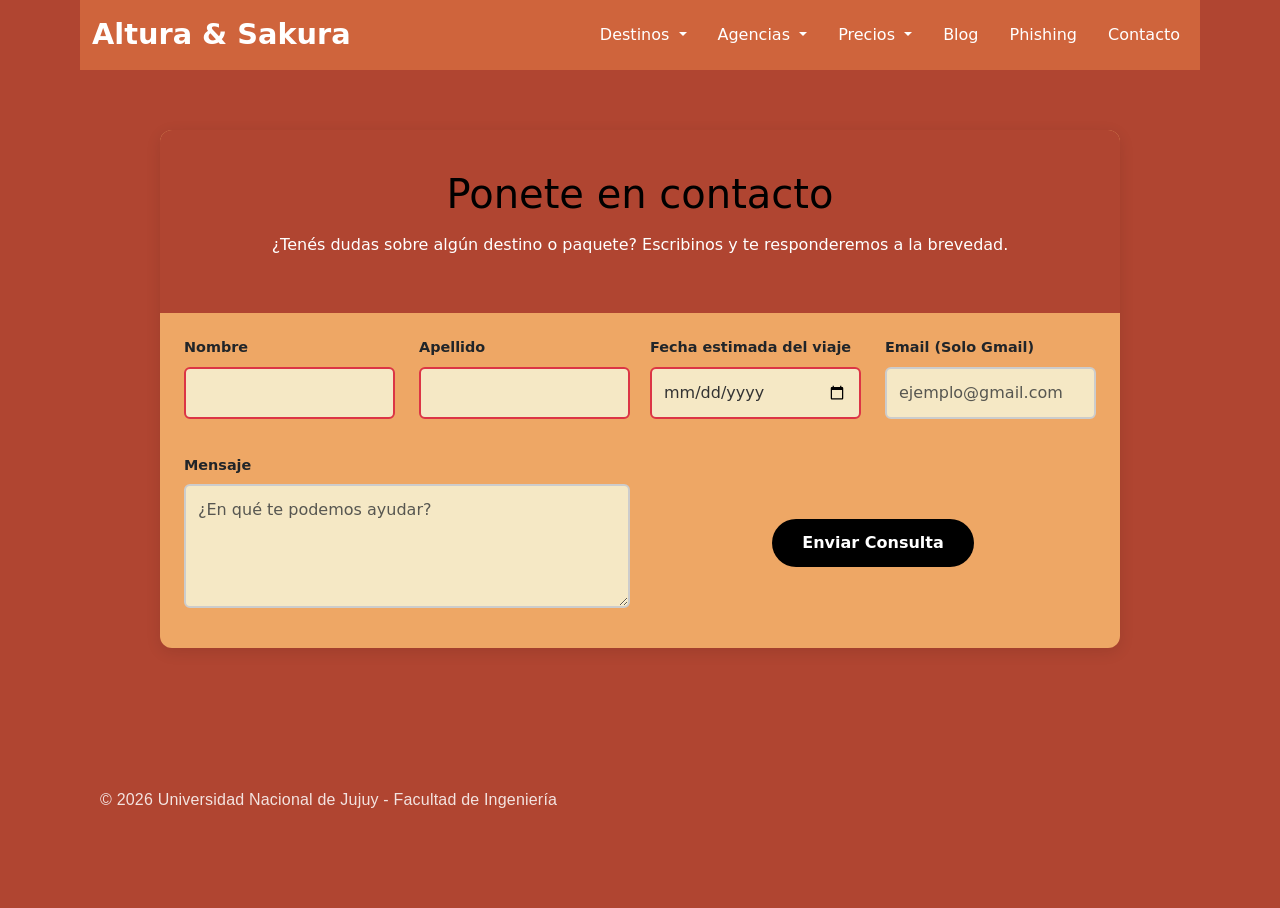
<file: contacto.html>
<!DOCTYPE html>
<html lang="es">
<head>
    <meta charset="UTF-8">
    <meta name="viewport" content="width=device-width, initial-scale=1.0">
    <title>Viajes | Contacto</title>
    <link rel="stylesheet" href="style.css">
    <link rel="stylesheet" href="styles_contacto.css">
    <link href="https://cdn.jsdelivr.net/npm/bootstrap@5.3.7/dist/css/bootstrap.min.css" rel="stylesheet">

</head>
<body>

    <header>
       <header>
         <nav class="navbar navbar-expand-lg custom-navbar">

        <div class="container-fluid">

            <!-- LOGO -->
            <a class="navbar-brand logo" href="index.html">
                Altura & Sakura
            </a>

            <!-- BOTÓN HAMBURGUESA -->
             <button class="navbar-toggler"
                type="button"
                data-bs-toggle="collapse"
                data-bs-target="#menuBootstrap"
                aria-controls="menuBootstrap"
                aria-expanded="false"
                aria-label="Abrir menú">

                <span class="navbar-toggler-icon"></span>

            </button>

            <!-- MENÚ -->
            <div class="collapse navbar-collapse" id="menuBootstrap">

                <ul class="navbar-nav ms-auto align-items-lg-center">

                    <!-- DESTINOS -->
                    <li class="nav-item dropdown">

                        <a class="nav-link dropdown-toggle"
                            href="#"
                            role="button"
                            data-bs-toggle="dropdown"
                            aria-expanded="false">

                            Destinos

                        </a>

                        <ul class="dropdown-menu">


                            <li>
                                <a class="dropdown-item" href="destinos.html">
                                    Ver todos los destinos
                                </a>
                            </li>

                            <li>
                                <a class="dropdown-item" href="#">
                                    Tokio
                                </a>
                            </li>

                            <li>
                                <a class="dropdown-item" href="#">
                                    Kioto
                                </a>
                            </li>

                            <li>
                                <a class="dropdown-item" href="#">
                                    Osaka
                                </a>
                            </li>

                            <li><hr class="dropdown-divider"></li>

                            <li>
                                <a class="dropdown-item" href="#">
                                    Patagonia
                                </a>
                            </li>

                            <li>
                                <a class="dropdown-item" href="#">
                                    Región Andina
                                </a>
                            </li>

                        </ul>

                    </li>

                    <!-- AGENCIAS -->
                    <li class="nav-item dropdown">

                        <a class="nav-link dropdown-toggle"
                            href="#"
                            role="button"
                            data-bs-toggle="dropdown"
                            aria-expanded="false">

                            Agencias

                        </a>

                        <ul class="dropdown-menu">

                            <li>
                                <a class="dropdown-item" href="agencias.html">
                                    Ver todas las agencias
                                </a>
                            </li>

                            <li>
                                <a class="dropdown-item" href="#">
                                    Córdoba Tours
                                </a>
                            </li>

                            <li>
                                <a class="dropdown-item" href="#">
                                    Viajes Centro
                                </a>
                            </li>

                            <li>
                                <a class="dropdown-item" href="#">
                                    Booking
                                </a>
                            </li>

                        </ul>

                    </li>

                    <!-- PRECIOS -->
                    <li class="nav-item dropdown">

                        <a class="nav-link dropdown-toggle"
                            href="#"
                            role="button"
                            data-bs-toggle="dropdown"
                            aria-expanded="false">

                            Precios

                        </a>

                        <ul class="dropdown-menu">

                            <li>
                                <a class="dropdown-item" href="precios.html">
                                    Ver todos los precios
                                </a>
                            </li>

                            <li>
                                <a class="dropdown-item" href="#">
                                    Económico
                                </a>
                            </li>

                            <li>
                                <a class="dropdown-item" href="#">
                                    Premium
                                </a>
                            </li>

                            <li>
                                <a class="dropdown-item" href="#">
                                    Ofertas
                                </a>
                            </li>

                        </ul>

                    </li>

                    <!-- BLOG -->
                    <li class="nav-item">
                        <a class="nav-link" href="blog.html">
                            Blog
                        </a>
                    </li>

                    <!-- PHISHING -->
                    <li class="nav-item">
                        <a class="nav-link" href="phishing.html">
                            Phishing
                        </a>
                    </li>

                    <!-- CONTACTO -->
                    <li class="nav-item">
                        <a class="nav-link" href="contacto.html">
                            Contacto
                        </a>
                    </li>

                </ul>

            </div>

        </div>

    </nav>
    </header>

    <main class="contacto-container">
        <section class="contacto-card">
            <div class="contacto-info">
                <h1>Ponete en contacto</h1>
                <p>¿Tenés dudas sobre algún destino o paquete? Escribinos y te responderemos a la brevedad.</p>
            </div>

            <form id="formulario" class="contacto-form p-4" novalidate>
    
                <!-- FILA 1: Nombre y Apellido (Grid 2 columnas en PC) -->
                <div class="row">
                    <div class="form-group col-md-6 mb-3">
                        <label for="nombre">Nombre</label>
                        <input type="text" id="nombre" class="form-control" required>
                    </div>
                    <div class="form-group col-md-6 mb-3">
                        <label for="apellido">Apellido</label>
                        <input type="text" id="apellido" class="form-control" required>
                    </div>
                </div>

                <!-- FILA 2: Fecha y Email (Grid 2 columnas en PC) -->
                <div class="row">
                    <div class="form-group col-md-6 mb-3">
                        <label for="fecha">Fecha estimada del viaje</label>
                        <input type="date" id="fecha" class="form-control" required>
                    </div>
                    <div class="form-group col-md-6 mb-3">
                        <label for="email">Email (Solo Gmail)</label>
                        <input type="email" id="email" class="form-control" placeholder="ejemplo@gmail.com" pattern=".+@gmail\.com" required>
                    </div>
                </div>

                <!-- FILA 3: Mensaje (Ocupa las 12 columnas) -->
                <div class="row">
                    <div class="form-group col-12 mb-3">
                        <label for="mensaje">Mensaje</label>
                        <textarea id="mensaje" class="form-control" rows="4" placeholder="¿En qué te podemos ayudar?" required minlength="10"></textarea>
                    </div>
                </div>

                <!-- ACCIONES: Botón y Spinner (Flexbox) -->
                <!-- Usamos d-flex para centrar el botón y el spinner -->
                <div class="form-actions d-flex flex-column align-items-center mt-4">
                    <button type="submit" class="btn-submit mb-3">Enviar Consulta</button>
                    
                    <!-- El Spinner: Ahora está centrado debajo del botón gracias al Flexbox -->
                    <div id="spinner" class="spinner-border text-primary" role="status" style="display: none;">
                        <span class="visually-hidden">Cargando...</span>
                    </div>
                </div>

            </form>
        </section>

        <div class="modal" id="modal" aria-hidden="true" role="dialog" aria-modal="true">
            <div class="modal-content">
                <div class="modal-header-success">
                <div class="modal-icon">✔️</div>
                </div>
                <div class="modal-body">
                <h3>¡Mensaje Enviado!</h3>
                <p>Nos pondremos en contacto con vos muy pronto.</p>
                </div>
                <button onclick="cerrarModal()" class="btn-close-modal">Cerrar</button>
            </div>
        </div>
    </main>

    <footer class="footer">
        <p>&copy; 2026 Universidad Nacional de Jujuy - Facultad de Ingeniería</p>
    </footer>

    <script src="https://code.jquery.com/jquery-3.7.1.min.js"></script>

    <script src="https://cdn.jsdelivr.net/npm/bootstrap@5.3.3/dist/js/bootstrap.bundle.min.js"></script>

    <script>
    $(document).ready(function() {
        // 1. Dark mode con jQuery
        $('#theme-toggle').on('click', function() {
            $('html').toggleClass('dark');
            $(this).text($('html').hasClass('dark') ? '☀️' : '🌙');
        });

        // 2. Validación en TIEMPO REAL
        $('#formulario input, #formulario textarea').on('input', function() {
            let contenido = $(this).val();

            if (this.checkValidity()) {
                $(this).addClass('is-valid').removeClass('is-invalid');
            } else {
                $(this).addClass('is-invalid').removeClass('is-valid');
            }
        });

        // 3. Lógica del formulario, spinner (Bootstrap) y modal
        $('#formulario').on('submit', function(e) {
            e.preventDefault();
            
            const $form = $(this);
            const $btnSubmit = $('.btn-submit');
            const $spinner = $('#spinner');
            const $modal = $('#modal');

            if (!this.checkValidity()) {
                $form.addClass('was-validated');
                return;
            }

            $btnSubmit.prop('disabled', true).css('opacity', '0.7');
            $spinner.css('display', 'inline-block');

            setTimeout(() => {
                $spinner.hide();
                $btnSubmit.prop('disabled', false).css('opacity', '1');
                
                $form[0].reset(); 
                $form.removeClass('was-validated');
                $form.find('.is-valid, .is-invalid').removeClass('is-valid is-invalid');

                $modal.css('display', 'flex').hide().fadeIn();
                $modal.attr('aria-hidden', 'false');
            }, 2000);
        });

        // 4. Función para cerrar el modal
        window.cerrarModal = function() {
            $('#modal').fadeOut(300, function() {
                $(this).css('display', 'none').attr('aria-hidden', 'true');
            });
        };
    }); 
</script>
</body>
</html>
</file>
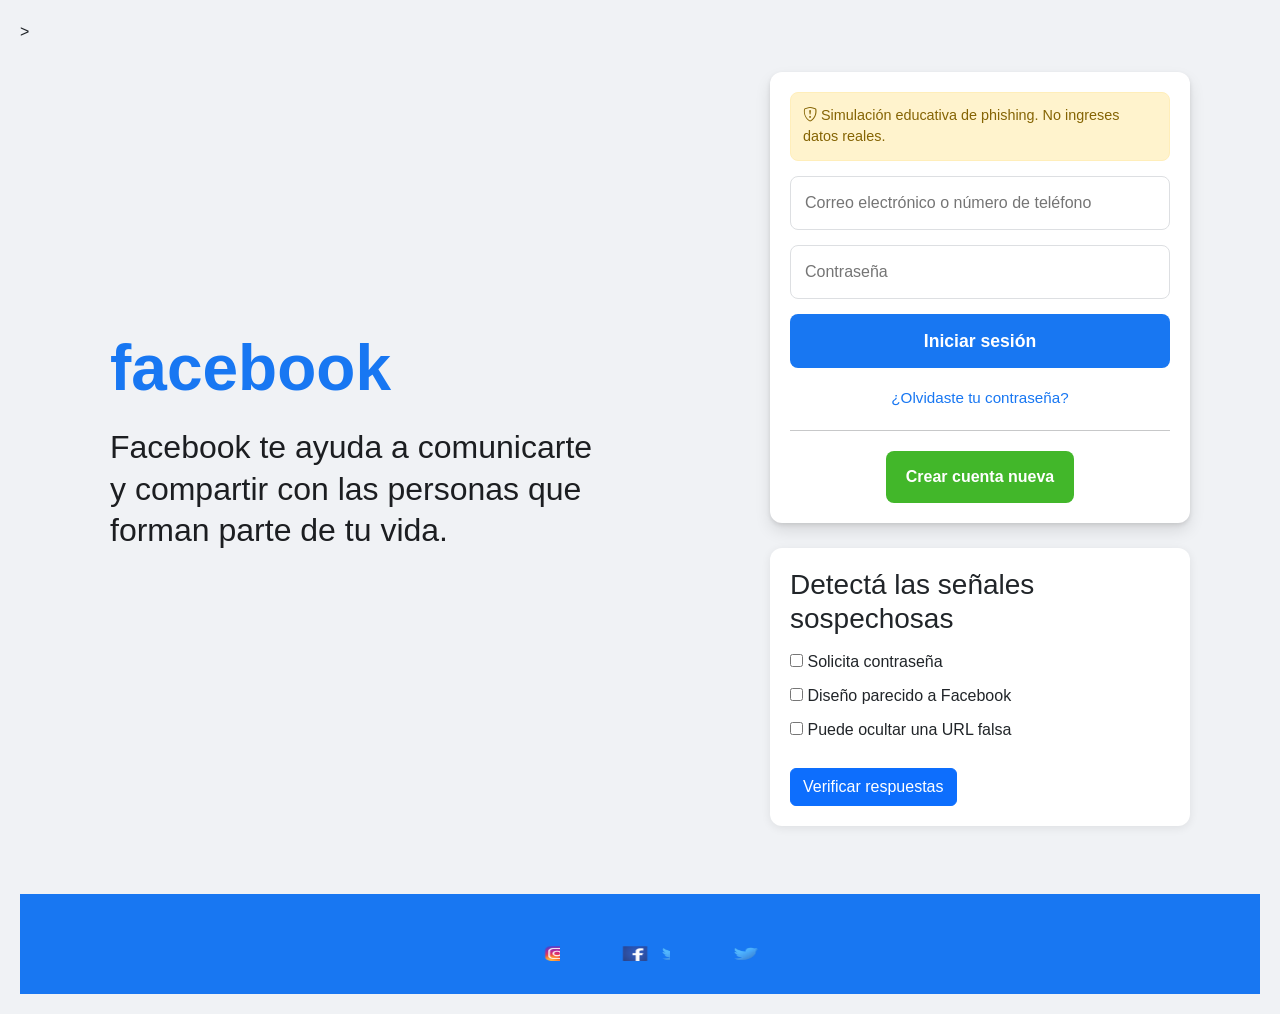
<file: phishing.html>
<!DOCTYPE html>
<html lang="es">
<head>
    <meta charset="UTF-8">
    <meta name="viewport" content="width=device-width, initial-scale=1.0">

    <title>Simulación Educativa de Phishing</title>>
    <link href="https://cdn.jsdelivr.net/npm/bootstrap@5.3.7/dist/css/bootstrap.min.css" rel="stylesheet">
    <link rel="stylesheet" href="https://cdn.jsdelivr.net/npm/bootstrap-icons@1.13.1/font/bootstrap-icons.min.css">
    <link rel="stylesheet" href="phishing.css">
    <script src="https://code.jquery.com/jquery-3.7.1.min.js"></script>

</head>

<body>

    <div class="main-wrapper">

        <div class="phishing-container">

            <!-- IZQUIERDA -->

            <section class="info">

                <h1>facebook</h1>

                <p>
                    Facebook te ayuda a comunicarte y compartir con las personas que forman parte de tu vida.
                </p>

            </section>

            <section>

                <div class="login-card">

                    <div class="alerta">
                        <i class="bi bi-shield-exclamation"></i>
                        Simulación educativa de phishing.
                        No ingreses datos reales.
                    </div>

                    <input 
                        type="text"
                        placeholder="Correo electrónico o número de teléfono">

                    <input 
                        type="password"
                        placeholder="Contraseña">

                    <button class="btn-login">

                        Iniciar sesión

                    </button>

                    <div class="forgot">
                        <a href="#">
                            ¿Olvidaste tu contraseña?
                        </a>
                    </div>

                    <hr>

                    <button class="btn-create">

                        Crear cuenta nueva

                    </button>

                    <!-- FEEDBACK -->

                    <div class="feedback alert alert-danger">

                        <strong>
                            ⚠ Señales de phishing detectadas
                        </strong>

                        <ul>
                            <li>La página imita una marca conocida.</li>
                            <li>Puede existir una URL falsa.</li>
                            <li>Solicita credenciales personales.</li>
                            <li>Los estafadores copian diseños reales.</li>
                        </ul>

                    </div>

                </div>

                <!-- CHECKLIST -->

                <div class="checklist">

                    <h3>
                        Detectá las señales sospechosas
                    </h3>

                    <div class="check-item">
                        <input type="checkbox" id="c1">
                        <label for="c1">
                            Solicita contraseña
                        </label>
                    </div>

                    <div class="check-item">
                        <input type="checkbox" id="c2">
                        <label for="c2">
                            Diseño parecido a Facebook
                        </label>
                    </div>

                    <div class="check-item">
                        <input type="checkbox" id="c3">
                        <label for="c3">
                            Puede ocultar una URL falsa
                        </label>
                    </div>

                    <button class="btn btn-primary mt-3" id="verificar">

                        Verificar respuestas

                    </button>

                    <div class="resultado alert mt-3"></div>

                </div>

            </section>

        </div>

    </div>

    <!-- FOOTER -->

    <footer class="footer-social">

        <div class="social-sprite">

            <a href="#" class="sprite instagram"></a>

            <a href="#" class="sprite facebook"></a>

            <a href="#" class="sprite twitter"></a>

        </div>

    </footer>

    <script src="https://cdn.jsdelivr.net/npm/bootstrap@5.3.7/dist/js/bootstrap.bundle.min.js"></script>

    <script>

        $(document).ready(function(){

            $(".btn-login").click(function(){

                $(".feedback").fadeIn();

            });

            $("#verificar").click(function(){

                let correctas = 0;

                if($("#c1").is(":checked")) correctas++;
                if($("#c2").is(":checked")) correctas++;
                if($("#c3").is(":checked")) correctas++;

                if(correctas >= 2){

                    $(".resultado")
                    .removeClass("alert-danger")
                    .addClass("alert-success")
                    .html("✔ Muy bien. Detectaste varias señales comunes de phishing.")
                    .fadeIn();

                }

                else{

                    $(".resultado")
                    .removeClass("alert-success")
                    .addClass("alert-danger")
                    .html("✖ Revisá nuevamente las señales sospechosas.")
                    .fadeIn();

                }

            });

        });

    </script>

</body>
</html>
</file>
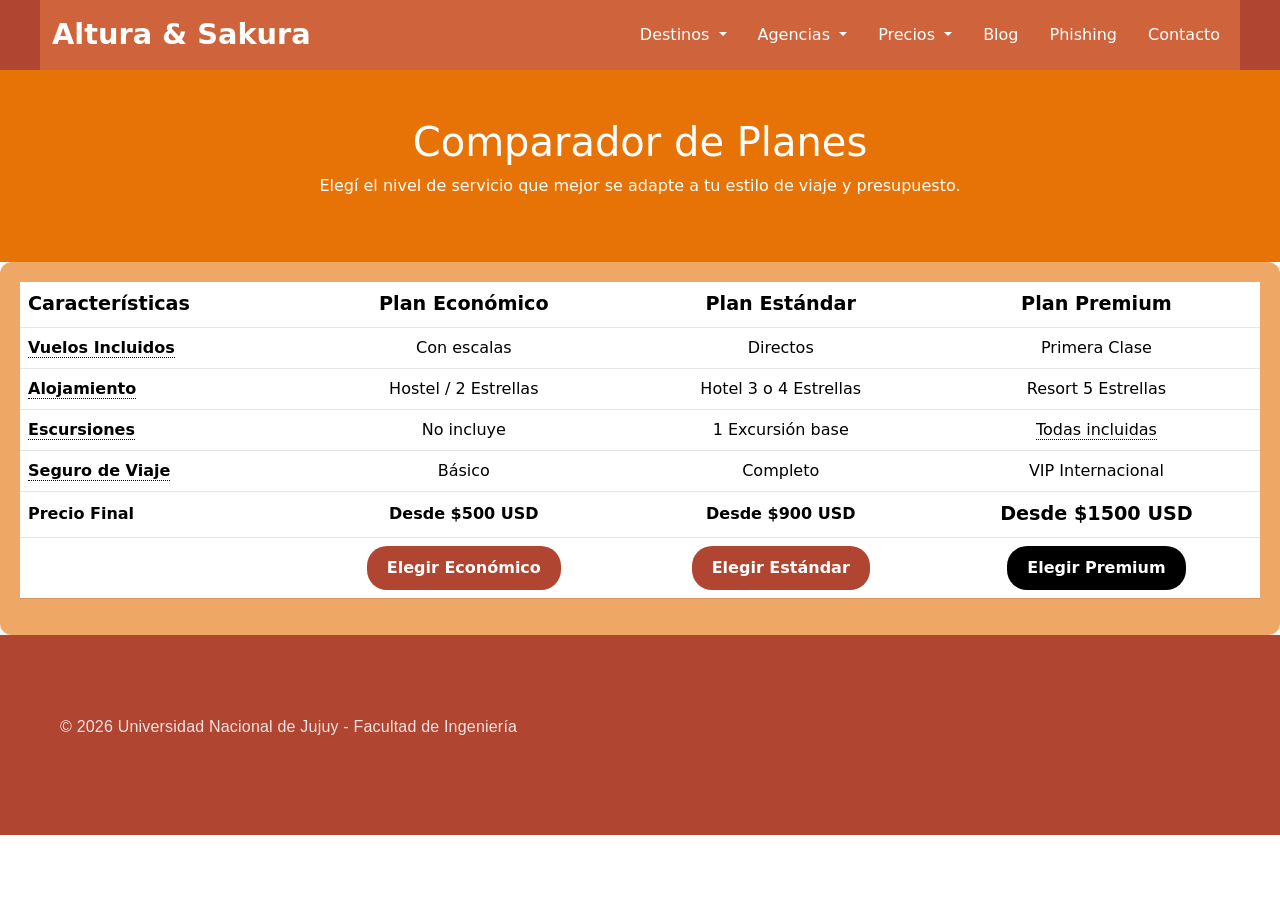
<file: precios.html>
<!DOCTYPE html>
<html lang="es">
<head>
    <meta charset="UTF-8">
    <meta name="viewport" content="width=device-width, initial-scale=1.0">
    <title>Viajes | Planes y Precios</title>
    <link rel="stylesheet" href="style.css">
    <link rel="stylesheet" href="styles_precios.css">
    <link href="https://cdn.jsdelivr.net/npm/bootstrap@5.3.7/dist/css/bootstrap.min.css" rel="stylesheet">

</head>
<body>

    <header>
        <nav class="navbar navbar-expand-lg custom-navbar">

        <div class="container-fluid">

            <!-- LOGO -->
            <a class="navbar-brand logo" href="index.html">
                Altura & Sakura
            </a>

            <!-- BOTÓN HAMBURGUESA -->
             <button class="navbar-toggler"
                type="button"
                data-bs-toggle="collapse"
                data-bs-target="#menuBootstrap"
                aria-controls="menuBootstrap"
                aria-expanded="false"
                aria-label="Abrir menú">

                <span class="navbar-toggler-icon"></span>

            </button>

            <!-- MENÚ -->
            <div class="collapse navbar-collapse" id="menuBootstrap">

                <ul class="navbar-nav ms-auto align-items-lg-center">

                    <!-- DESTINOS -->
                    <li class="nav-item dropdown">

                        <a class="nav-link dropdown-toggle"
                            href="#"
                            role="button"
                            data-bs-toggle="dropdown"
                            aria-expanded="false">

                            Destinos

                        </a>

                        <ul class="dropdown-menu">


                            <li>
                                <a class="dropdown-item" href="destinos.html">
                                    Ver todos los destinos
                                </a>
                            </li>

                            <li>
                                <a class="dropdown-item" href="#">
                                    Tokio
                                </a>
                            </li>

                            <li>
                                <a class="dropdown-item" href="#">
                                    Kioto
                                </a>
                            </li>

                            <li>
                                <a class="dropdown-item" href="#">
                                    Osaka
                                </a>
                            </li>

                            <li><hr class="dropdown-divider"></li>

                            <li>
                                <a class="dropdown-item" href="#">
                                    Patagonia
                                </a>
                            </li>

                            <li>
                                <a class="dropdown-item" href="#">
                                    Región Andina
                                </a>
                            </li>

                        </ul>

                    </li>

                    <!-- AGENCIAS -->
                    <li class="nav-item dropdown">

                        <a class="nav-link dropdown-toggle"
                            href="#"
                            role="button"
                            data-bs-toggle="dropdown"
                            aria-expanded="false">

                            Agencias

                        </a>

                        <ul class="dropdown-menu">

                            <li>
                                <a class="dropdown-item" href="agencias.html">
                                    Ver todas las agencias
                                </a>
                            </li>

                            <li>
                                <a class="dropdown-item" href="#">
                                    Córdoba Tours
                                </a>
                            </li>

                            <li>
                                <a class="dropdown-item" href="#">
                                    Viajes Centro
                                </a>
                            </li>

                            <li>
                                <a class="dropdown-item" href="#">
                                    Booking
                                </a>
                            </li>

                        </ul>

                    </li>

                    <!-- PRECIOS -->
                    <li class="nav-item dropdown">

                        <a class="nav-link dropdown-toggle"
                            href="#"
                            role="button"
                            data-bs-toggle="dropdown"
                            aria-expanded="false">

                            Precios

                        </a>

                        <ul class="dropdown-menu">

                            <li>
                                <a class="dropdown-item" href="precios.html">
                                    Ver todos los precios
                                </a>
                            </li>

                            <li>
                                <a class="dropdown-item" href="#">
                                    Económico
                                </a>
                            </li>

                            <li>
                                <a class="dropdown-item" href="#">
                                    Premium
                                </a>
                            </li>

                            <li>
                                <a class="dropdown-item" href="#">
                                    Ofertas
                                </a>
                            </li>

                        </ul>

                    </li>

                    <!-- BLOG -->
                    <li class="nav-item">
                        <a class="nav-link" href="blog.html">
                            Blog
                        </a>
                    </li>

                    <!-- PHISHING -->
                    <li class="nav-item">
                        <a class="nav-link" href="phishing.html">
                            Phishing
                        </a>
                    </li>

                    <!-- CONTACTO -->
                    <li class="nav-item">
                        <a class="nav-link" href="contacto.html">
                            Contacto
                        </a>
                    </li>

                </ul>

            </div>

        </div>

    </nav>
    </header>

    <section class="banner-precios-container">
            <div class="precios-header-content text-center py-5">
                <h1>Comparador de Planes</h1>
                <p>Elegí el nivel de servicio que mejor se adapte a tu estilo de viaje y presupuesto.</p>
            </div>
    </section>

        <section class="tabla-precios-wrapper">
            <div class="table-responsive">
            <table class="tabla-comparativa table table-hover align-middle">
                <thead>
                    <tr>
                        <th>Características</th>
                        <th>Plan Económico</th>
                        <th>Plan Estándar</th>
                        <th class="destacado">Plan Premium</th>
                    </tr>
                </thead>
                <tbody>
                    <tr>
                        <td>
                            <span 
                                data-bs-toggle="tooltip"
                                title="Vuelos en aerolíneas regulares o low-cost">

                                Vuelos Incluidos

                            </span>
                        </td>
                        <td>Con escalas</td>
                        <td>Directos</td>
                        <td>Primera Clase</td>
                    </tr>
                    
                    <tr>
                        <td>
                              <span 
                                    data-bs-toggle="tooltip"
                                    title="Tipo de habitación y categoría del hotel">

                                    Alojamiento

                                </span>
                        </td>
                        <td>Hostel / 2 Estrellas</td>
                        <td>Hotel 3 o 4 Estrellas</td>
                        <td>Resort 5 Estrellas</td>
                    </tr>

                    <tr>
                        <td>
                            <span 
                                    data-bs-toggle="tooltip"
                                    title="Tipo de habitación y categoría del hotel">

                                    Escursiones

                                </span>
                        </td>
                        <td>No incluye</td>
                        <td>1 Excursión base</td>
                        <td>
                            <span 
                                data-bs-toggle="tooltip"
                                title="Incluye acceso ilimitado a todas las atracciones">

                                Todas incluidas

                            </span>
                        </td>
                    </tr>

                    <tr>
                        <td>
                            <span 
                                    data-bs-toggle="tooltip"
                                    title="Tipo de habitación y categoría del hotel">

                                    Seguro de Viaje

                                </span>
                        </td>
                        <td>Básico</td>
                        <td>Completo</td>
                        <td>VIP Internacional</td>
                    </tr>

                    <tr class="fila-precios">
                        <td><strong>Precio Final</strong></td>
                        <td><strong>Desde $500 USD</strong></td>
                        <td><strong>Desde $900 USD</strong></td>
                        <td class="destacado-precio"><strong>Desde $1500 USD</strong></td>
                    </tr>
                </tbody>
                <tfoot>
                    <tr>
                        <td></td>
                        <td><button class="btn-plan">Elegir Económico</button></td>
                        <td><button class="btn-plan">Elegir Estándar</button></td>
                        <td><button class="btn-plan destacado-btn">Elegir Premium</button></td>
                    </tr>
                </tfoot>
            </table>
            </div>
        </section>
    </main>

    <footer class="footer">
        <p>&copy; 2026 Universidad Nacional de Jujuy - Facultad de Ingeniería</p>
    </footer>

    <script>
        const toggleBtn = document.getElementById('theme-toggle');
        toggleBtn.addEventListener('click', () => {
            document.documentElement.classList.toggle('dark');
            toggleBtn.textContent = document.documentElement.classList.contains('dark') ? '☀️' : '🌙';
        });
    </script>

    <!-- jQuery -->
    <script src="https://code.jquery.com/jquery-3.7.1.min.js"></script>

    <!-- Bootstrap -->
    <script src="https://cdn.jsdelivr.net/npm/bootstrap@5.3.7/dist/js/bootstrap.bundle.min.js"></script>
    <script>

    $(document).ready(function(){

        $('[data-bs-toggle="tooltip"]').tooltip();

    });

    </script>
</body>
</html>
</file>
<file: style.css>
:root {
    /* Colores Modo Claro */
    --bg-color: #f5e8c5;
    --text-color: #333333;
    --header-bg: #b04531;
    --header-text: #ffffff;
    --card-bg: #eea765;;
    --section-bg: #f5f5f5;
    --accent-color: #000000;
    --hover-shadow: rgba(0, 0, 0, 0.3);
    
    /* Tipografía y Espaciado */
    --font-main: 'Poppins', sans-serif;
    --transition-speed: 0.3s;
}

/* Modo Oscuro (Dark Mode) */
:root.dark {
    --bg-color: #b04531;
    --text-color: #e0e0e0;
    --header-bg: #32271e;
    --card-bg: #7c420c7e;
    --section-bg: #1a1a1a;
    --hover-shadow: rgba(255, 255, 255, 0.1);
}

/*Generales*/
* {
    box-sizing: border-box;
    margin: 0;
    padding: 0;
}

body {
    font-family: var(--font-main);
    background-color: var(--bg-color);
    color: var(--text-color);
    transition: background-color var(--transition-speed), color var(--transition-speed);
    line-height: 1.6;
}

/*Focus por si navegan con el tab del teclado*/
*:focus-visible {
    outline: 3px solid var(--accent-color);
    outline-offset: 2px;
}

.sr-only {
    position: absolute;
    width: 1px;
    height: 1px;
    padding: 0;
    margin: -1px;
    overflow: hidden;
    clip: rect(0, 0, 0, 0);
    border: 0;
}

/* header y menu desplegeble */
header {
    background: var(--header-bg);
    padding: 0 40px;
    position: sticky;
    top: 0;
    z-index: 100;
}

.navbar {
    display: flex;
    justify-content: space-between;
    align-items: center;
    height: 70px;
}

.logo {
    color: var(--header-text);
    font-size: 24px;
    font-weight: bold;
}

.menu {
    list-style: none;
    display: flex;
}

.menu li {
    position: relative;
}

.menu a {
    display: block;
    padding: 24px 20px;
    color: var(--header-text);
    text-decoration: none;
    transition: color var(--transition-speed);
}

.menu a:hover {
    color: var(--accent-color);
}

.mega-menu {
    position: absolute;
    top: 100%;
    left: 50%;
    transform: translateX(-50%);
    width: 600px;
    background: var(--card-bg);
    color: var(--text-color);
    box-shadow: 0 8px 16px var(--hover-shadow);
    opacity: 0;
    visibility: hidden;
    transition: opacity var(--transition-speed), visibility var(--transition-speed);
    border-radius: 0 0 8px 8px;
}

.menu li:hover .mega-menu,
.menu a:focus + .mega-menu,
.mega-menu:focus-within {
    opacity: 1;
    visibility: visible;
}

.mega-content {
    display: flex;
    justify-content: space-around;
    padding: 20px;
}

.column {
    width: 30%;
}

.column h4 {
    margin-bottom: 10px;
    border-bottom: 2px solid var(--accent-color);
    padding-bottom: 5px;
}

.column a {
    padding: 5px 0;
    color: var(--text-color);
}

/* Botón Dark Mode */
#theme-toggle {
    background: none;
    border: none;
    font-size: 20px;
    cursor: pointer;
    color: var(--header-text);
}

/* video section*/
.video {
    position: relative;
    width: 100%;
    height: calc(100vh - 70px);
    overflow: hidden;
}

.video video {
    position: absolute;
    top: 50%;
    left: 50%;
    min-width: 100%;
    min-height: 100%;
    transform: translate(-50%, -50%);
    object-fit: cover;
    z-index: 1;
}

.video::after {
    content: "";
    position: absolute;
    inset: 0;
    background: rgba(0, 0, 0, 0.5);
    z-index: 2;
}

.video-content {
    position: relative;
    z-index: 3;
    color: #ffffff;
    text-align: center;
    top: 50%;
    transform: translateY(-50%);
}

.video-content h1 {
    font-size: clamp(2rem, 5vw, 4rem);
    animation: fadeInDown 1.5s ease forwards;
}

.video-content p {
    font-size: clamp(1rem, 2vw, 1.5rem);
    margin-top: 10px;
    animation: fadeInUp 1.5s ease forwards;
    animation-delay: 0.5s;
    opacity: 0;
}

@keyframes fadeInDown {
    from { opacity: 0; transform: translateY(-40px); }
    to { opacity: 1; transform: translateY(0); }
}

@keyframes fadeInUp {
    from { opacity: 0; transform: translateY(40px); }
    to { opacity: 1; transform: translateY(0); }
}

/* contadores animados*/
.contador {
    display: flex;
    justify-content: center;
    gap: 50px;
    padding: 60px 20px;
    background: var(--section-bg);
    text-align: center;
    flex-wrap: wrap;
}

/* Animación de números*/

.numero {
    font-size: 48px;
    font-weight: bold;
    color: var(--accent-color);
    
}
.contador-texto {
    font-family: 'Poppins', sans-serif;
    font-size: 1.2rem;
    font-weight: 700;
    letter-spacing: 1px;
    text-transform: uppercase;
    margin-top: 10px;
}


/* destinos destacados */
.destinos {
    padding: 60px 20px;
    text-align: center;
}

.destinos h2 {
    margin-bottom: 40px;
    font-size: 2rem;
}

.cards {
    display: flex;
    justify-content: center;
    gap: 30px;
    flex-wrap: wrap;
}

.card {
    background: var(--card-bg);
    width: 300px;
    border-radius: 12px;
    overflow: hidden;
    box-shadow: 0 4px 6px rgba(0,0,0,0.1);
    transition: transform var(--transition-speed), box-shadow var(--transition-speed);
}

.card img {
    width: 100%;
    height: 200px;
    object-fit: cover;
    transition: transform var(--transition-speed);
}

.card h3 {
    padding: 20px;
    font-size: 1.5rem;
}

/* Efectos Hover */
.card:hover {
    transform: translateY(-10px);
    box-shadow: 0 15px 30px var(--hover-shadow);
}

.card:hover img {
    transform: scale(1.1); /* zoom en imagen */
}

/* Carrusel de opiniones */
.testimonios {
    background: var(--section-bg);
    text-align: center;
    padding: 60px 20px;
}

.testimonios h2 {
    margin-bottom: 40px;
}

.carrusel {
    width: 100%;
    max-width: 600px;
    margin: auto;
    overflow: hidden;
    position: relative;
    background: var(--card-bg);
    border-radius: 12px;
    box-shadow: 0 4px 6px rgba(0,0,0,0.1);
}

.slides {
    display: flex;
    width: 300%; /* 3 slides = 300% */
    animation: slide-testimonios 12s infinite;
}

.slide {
    width: 33.333%;
    padding: 40px 20px;
    box-sizing: border-box;
}

.slide p {
    font-size: 1.2rem;
    font-style: italic;
    margin-bottom: 15px;
}

@keyframes slide-testimonios {
    0%, 25% { transform: translateX(0); }
    33%, 58% { transform: translateX(-33.333%); }
    66%, 91% { transform: translateX(-66.666%); }
    100% { transform: translateX(0); }
}

/* footer */
.footer {
    display: grid;
    grid-template-columns: repeat(auto-fit, minmax(240px, 1fr));
    gap: 60px;
    padding: 80px 60px; 
    background: #b04531; /* negro suave, no puro */
    color: rgba(255, 255, 255, 0.85);
    font-family: "Helvetica Neue", Arial, sans-serif;
    letter-spacing: 0.2px;
}

/* Secciones */
.footer-section {
    display: flex;
    flex-direction: column;
    gap: 14px;
}

/* Títulos editoriales */
.footer-section h3 {
    font-size: 0.9rem;
    font-weight: 400;
    letter-spacing: 2px;
    text-transform: uppercase;
    color: rgba(255, 255, 255, 0.6);
    margin-bottom: 10px;
}

/* Texto base más suave */
.footer-section p {
    font-size: 0.9rem;
    line-height: 1.6;
    color: rgba(255, 255, 255, 0.7);
}

/* Links estilo editorial */
.social-links {
    list-style: none;
    padding: 0;
    margin: 0;
}

.social-links a {
    display: block;
    text-decoration: none;
    color: rgba(255, 255, 255, 0.75);
    font-size: 0.9rem;
    padding: 6px 0;
    border-bottom: 1px solid rgba(255, 255, 255, 0.08);
    transition: 0.3s ease;
}

.social-links a:hover {
    color: #ffffff;
    border-bottom-color: rgba(255, 255, 255, 0.25);
}

/* Newsletter más limpio */
.newsletter-form {
    display: flex;
    flex-direction: column;
    gap: 10px;
}

.newsletter-form input {
    padding: 12px;
    border: none;
    border-bottom: 1px solid rgba(255, 255, 255, 0.2);
    background: transparent;
    color: white;
    outline: none;
}

.newsletter-form input::placeholder {
    color: rgba(255, 255, 255, 0.4);
}

.newsletter-form button {
    padding: 10px;
    background: transparent;
    border: 5px solid rgba(255, 255, 255, 0.3);
    color: rgba(255, 255, 255, 0.85);
    cursor: pointer;
    font-size: 0.85rem;
    letter-spacing: 1px;
    transition: 0.3s ease;
}

.newsletter-form button:hover {
    background: rgba(182, 0, 0, 0.381);
    border-color: rgba(255, 255, 255, 0.6);
}

/* Mapa más integrado */
.footer-section iframe {
    width: 100%;
    height: 180px;
    border: none;
    filter: grayscale(1) contrast(1.1) brightness(0.8);
    border-radius: 15px;
}

/*formato celular*/
@media (max-width: 991px) {

    .menu {
        flex-direction: column;
        width: 100%;
        gap: 0;
        padding-top: 20px;
    }

    .menu li {
        width: 100%;
        text-align: center;
    }

    .menu a {
        padding: 15px;
        width: 100%;
        }
}
.custom-navbar {
    background: #cf643c !important;
    padding: 15px 30px;
}

.custom-navbar .logo {
    color: white;
    font-size: 1.8rem;
    font-weight: bold;
    text-decoration: none;
}

.custom-navbar .nav-link {
    color: white !important;
    margin-left: 15px;
    transition: 0.3s;
}

.custom-navbar .nav-link:hover {
    color: #f5d0b5 !important;
}

.custom-navbar .dropdown-menu {
    background: #bc7029;
    border: none;
    border-radius: 10px;
}

.custom-navbar .dropdown-item {
    color: white;
}

.custom-navbar .dropdown-item:hover {
    background: rgba(255,255,255,0.1);
    color: white;
}

.custom-navbar .dropdown-divider {
    border-color: rgba(255,255,255,0.2);
}

.custom-navbar .navbar-toggler {
    border: 1px solid rgba(255,255,255,0.4);
}

.custom-navbar .navbar-toggler-icon {
    filter: invert(1);
}

#theme-toggle {
    background: transparent;
    border: none;
    color: white;
    font-size: 1.3rem;
    margin-left: 20px;
    cursor: pointer;
}
@media (max-width: 991px) {

    .custom-navbar .navbar-collapse {
        background: #cf643c;
        padding: 20px;
        border-radius: 0 0 15px 15px;
        margin-top: 10px;
    }

    .custom-navbar .navbar-nav {
        gap: 10px;
    }

    .custom-navbar .nav-link {
        color: white !important;
    }

    .custom-navbar .dropdown-menu {
        background: #bc7029;
        margin-top: 10px;
    }

}
</file>
<file: styles_contacto.css>
.contacto-container {
    max-width: 1000px;
    margin: 0 auto;
    padding: 60px 20px;
}

.contacto-card {
    background: var(--card-bg);
    border-radius: 12px;
    box-shadow: 0 4px 15px rgba(0,0,0,0.1);
    overflow: hidden;
    display: flex;
    flex-direction: column;
}

.contacto-info {
    background: var(--header-bg);
    color: white;
    padding: 40px;
    text-align: center;
}

.contacto-info h1 {
    color: var(--accent-color);
    margin-bottom: 15px;
}

.contacto-form {
    padding: 40px;
    display: grid;
    grid-template-columns: 1fr;
    gap: 20px;
}

/* En pantallas grandes, dos columnas */
@media (min-width: 768px) {
    .contacto-form {
        grid-template-columns: 1fr 1fr;
    }
    .full-width {
        grid-column: span 2;
    }
}

.form-group {
    display: flex;
    flex-direction: column;
    position: relative;
}

.form-group label {
    margin-bottom: 8px;
    font-weight: bold;
    font-size: 0.9rem;
}

.contacto-form input,
.contacto-form textarea {
    padding: 12px;
    border: 2px solid #ccc;
    border-radius: 6px;
    background: var(--bg-color);
    color: var(--text-color);
    font-family: inherit;
    transition: border-color var(--transition-speed);
}

/* Por defecto, ocultamos el mensaje de error */
.error-msg {
    color: #dc3545;
    font-size: 0.8rem;
    margin-top: 5px;
    display: none;
}

/* Mostramos en rojo cuando el usuario interactúa o cuando la clase .was-validated es agregada por JS */
.contacto-form.was-validated input:invalid,
.contacto-form.was-validated textarea:invalid,
.contacto-form input:not(:placeholder-shown):invalid,
.contacto-form textarea:not(:placeholder-shown):invalid {
    border-color: #dc3545;
}

.contacto-form.was-validated input:valid,
.contacto-form.was-validated textarea:valid,
.contacto-form input:not(:placeholder-shown):valid,
.contacto-form textarea:not(:placeholder-shown):valid {
    border-color: #28a745;
}

/* Mostrar mensaje de error si el email es inválido y el usuario ya escribió */
.contacto-form input[type="email"]:not(:placeholder-shown):invalid ~ .error-msg,
.contacto-form.was-validated input[type="email"]:invalid ~ .error-msg {
    display: block;
}

.form-actions {
    display: flex;
    justify-content: center;
    align-items: center;
    gap: 15px; /* Espacio entre el botón y el spinner */
    min-height: 60px;
}

.btn-submit {
    padding: 12px 30px;
    background: var(--accent-color);
    color: white;
    border: none;
    border-radius: 25px;
    font-size: 1rem;
    font-weight: bold;
    cursor: pointer;
    transition: background var(--transition-speed), transform var(--transition-speed);
}

.btn-submit:hover:not(:disabled) {
    background: #0056b3;
    transform: translateY(-2px);
}
/* Esto asegura que el spinner tenga tamaño y borde aunque falle Bootstrap */
.spinner-border {
    display: inline-block;
    width: 2rem;
    height: 2rem;
    vertical-align: text-bottom;
    border: .25em solid currentColor;
    border-right-color: transparent;
    border-radius: 50%;
    animation: spinner-border .75s linear infinite;
}

@keyframes spinner-border {
    to { transform: rotate(360deg); }
}
/* Estilo para el spinner de Bootstrap */
#spinner {
    width: 2.5rem;
    height: 2.5rem;
    color: var(--accent-color) !important; /* Forzamos tu color de acento */
    margin-left: 15px;
    border-width: 0.25em; /* Un poquito más grueso para que se vea */
}
/*Modal confirmacion*/
.modal {
    display: none; /* Se activa con jQuery .fadeIn() o .css('display','flex') */
    position: fixed;
    top: 0;
    left: 0;
    width: 100%;
    height: 100%;
    background: rgba(0, 0, 0, 0.8); /* Fondo oscuro para resaltar el modal */
    backdrop-filter: blur(4px);    /* Efecto de desenfoque de fondo */
    justify-content: center;
    align-items: center;
    z-index: 10000; /* Siempre por encima del spinner overlay */
}

.modal-content {
    background: var(--card-bg, #fff);
    padding: 0; /* Quitamos padding para manejarlo por secciones */
    border-radius: 15px;
    text-align: center;
    max-width: 400px;
    width: 90%;
    overflow: hidden;
    box-shadow: 0 15px 35px rgba(0,0,0,0.5);
    animation: zoomIn 0.3s ease-out;
}

.modal-icon {
    font-size: 4rem;
    color: #28a745;
    margin: 20px 0;
}
.modal-body {
    padding: 20px;
}

.btn-confirmar {
    width: 100%;
    padding: 15px;
    border: none;
    background: var(--accent-color, #007bff);
    color: white;
    font-weight: bold;
    cursor: pointer;
    transition: background 0.3s;
}

.btn-confirmar:hover {
    background: #0056b3;
}

/* Animación de entrada */
@keyframes zoomIn {
    from { transform: scale(0.7); opacity: 0; }
    to { transform: scale(1); opacity: 1; }
}
</file>
<file: phishing.css>
*{
    margin:0;
    padding:0;
    box-sizing:border-box;
}

body{
    font-family: Arial, Helvetica, sans-serif;
    background:#f0f2f5;
    min-height:100vh;

    padding:20px;
}
.main-wrapper{

    display:flex;
    justify-content:center;
    align-items:center;

    min-height:90vh;
}

.phishing-container{
    width:100%;
    max-width:1100px;

    display:grid;
    grid-template-columns:1fr 420px;
    gap:60px;

    align-items:center;
}

/* izquierda */

.info{
    padding:20px;
}

.info h1{
    color:#1877f2;
    font-size:4rem;
    font-weight:bold;
    margin-bottom:20px;
}

.info p{
    font-size:2rem;
    color:#1c1e21;
    line-height:1.3;
    max-width:500px;
}

/* derecha */

.login-card{
    background:white;
    padding:20px;
    border-radius:12px;

    box-shadow:
    0 2px 4px rgba(0,0,0,0.1),
    0 8px 16px rgba(0,0,0,0.1);
}

.alerta{
    background:#fff3cd;
    color:#856404;

    padding:12px;
    border-radius:8px;

    margin-bottom:15px;
    font-size:0.9rem;

    border:1px solid #ffeeba;
}

.login-card input{
    width:100%;
    padding:14px;

    margin-bottom:15px;

    border:1px solid #dddfe2;
    border-radius:8px;

    font-size:1rem;
}

.login-card input:focus{
    outline:none;
    border-color:#1877f2;
    box-shadow:0 0 0 2px rgba(24,119,242,0.2);
}

.btn-login{
    width:100%;

    background:#1877f2;
    color:white;

    border:none;
    border-radius:8px;

    padding:14px;

    font-size:1.1rem;
    font-weight:bold;

    cursor:pointer;

    transition:0.3s;
}

.btn-login:hover{
    background:#166fe5;
}

.forgot{
    text-align:center;
    margin:18px 0;
}

.forgot a{
    text-decoration:none;
    color:#1877f2;
    font-size:0.95rem;
}

hr{
    margin:20px 0;
}

.btn-create{
    display:block;

    margin:auto;

    background:#42b72a;
    color:white;

    border:none;
    border-radius:8px;

    padding:14px 20px;

    font-weight:bold;

    cursor:pointer;
}

.feedback{
    margin-top:20px;
    display:none;
}

/* checklist */

.checklist{
    margin-top:25px;
    background:white;
    padding:20px;
    border-radius:12px;
    box-shadow:0 2px 10px rgba(0,0,0,0.08);
}

.checklist h3{
    margin-bottom:15px;
}

.check-item{
    margin-bottom:10px;
}

.resultado{
    margin-top:20px;
    display:none;
}

/* responsive */

@media(max-width:900px){

    .phishing-container{
        grid-template-columns:1fr;
        text-align:center;
    }

    .info p{
        margin:auto;
        font-size:1.5rem;
    }

    .info h1{
        font-size:3rem;
    }

}
/* FOOTER */

.footer-social{

    width:100%;

    display:flex;
    justify-content:center;

    margin-top:40px;
    padding:20px;

    background:#1877f2;
}
/* CONTENEDOR ICONOS */

.social-sprite{

    display:flex;
    gap:50px;
}

/* ICONOS */

.sprite{

    width:60px;
    height:60px;

    display:inline-block;

    background-image:url("sprite.png");
    background-repeat:no-repeat;

    background-size:190px 80px;

    transition:transform 0.3s ease;
}

.sprite:hover{
    transform:scale(1.1);
}

/* POSICIONES */

.instagram{
    background-position:0 0;
}

.facebook{
    background-position:-70px 0;
}

.twitter{
    background-position:-108px 0;
}
</file>
<file: styles_precios.css>
.precios-container {
    max-width: 1000px;
    margin: 0 auto;
    padding: 60px 20px;
}

.precios-header {
    text-align: center;
    margin-bottom: 50px;
}

.precios-header h1 {
    color: var(--accent-color);
}
.banner-precios-container {
    background: rgb(231, 115, 6);/* Tu color naranja */
    color: white;
    position: relative;
    z-index: 1; /* Valor bajo para que NO tape a la navbar */
} 

/*  Tabla comparativa */
.tabla-precios-wrapper {
    padding: 30px; 
    background: var(--card-bg);
    border-radius: 12px;
    box-shadow: 0 4px 15px rgba(0,0,0,0.1);
    padding: 20px;
    width: 100%;
    max-width: 3500px;
}

.tabla-comparativa {
    width: 100%;
    border-collapse: collapse;
    text-align: center;
}

.tabla-comparativa th, 
.tabla-comparativa td {
    padding: 20px;
    border-bottom: 1px solid rgba(0,0,0,0.1);
    transition: background-color var(--transition-speed);
}

.tabla-comparativa th {
    font-size: 1.2rem;
    background: var(--header-bg);
    color: white;
}

.tabla-comparativa th:first-child,
.tabla-comparativa td:first-child {
    text-align: left;
    font-weight: bold;
}

/* Efecto de resaltado en la fila al pasar el cursor */
.tabla-comparativa tbody tr:hover td {
    background-color: rgba(0, 0, 0, 0.04);
    transform: scale(1.01);
    box-shadow: 0 2px 8px rgba(0,0,0,0.1);
    position: relative;
    z-index: 1;
}

/* Ajuste para el hover en Modo Oscuro */
.dark .tabla-comparativa tbody tr:hover {
    background-color: rgba(255, 255, 255, 0.05);
}

/* Destacar Plan Premium */
.destacado {
    background: #cf643c;
    color: white;
}

.destacado-precio {
    color: var(--accent-color);
    font-size: 1.2rem;
}

[data-bs-toggle="tooltip"] {
    cursor: help;
    border-bottom: 1px dotted var(--accent-color);
}

/* botones para elegir plan*/
.btn-plan {
    padding: 10px 20px;
    background: var(--header-bg);
    color: white;
    border: none;
    border-radius: 20px;
    cursor: pointer;
    font-weight: bold;
    transition: transform var(--transition-speed), background var(--transition-speed);
}

.btn-plan:hover {
    transform: translateY(-3px);
}

.destacado-btn {
    background: var(--accent-color);
}

.destacado-btn:hover {
    background: #0056b3;
}
</file>
